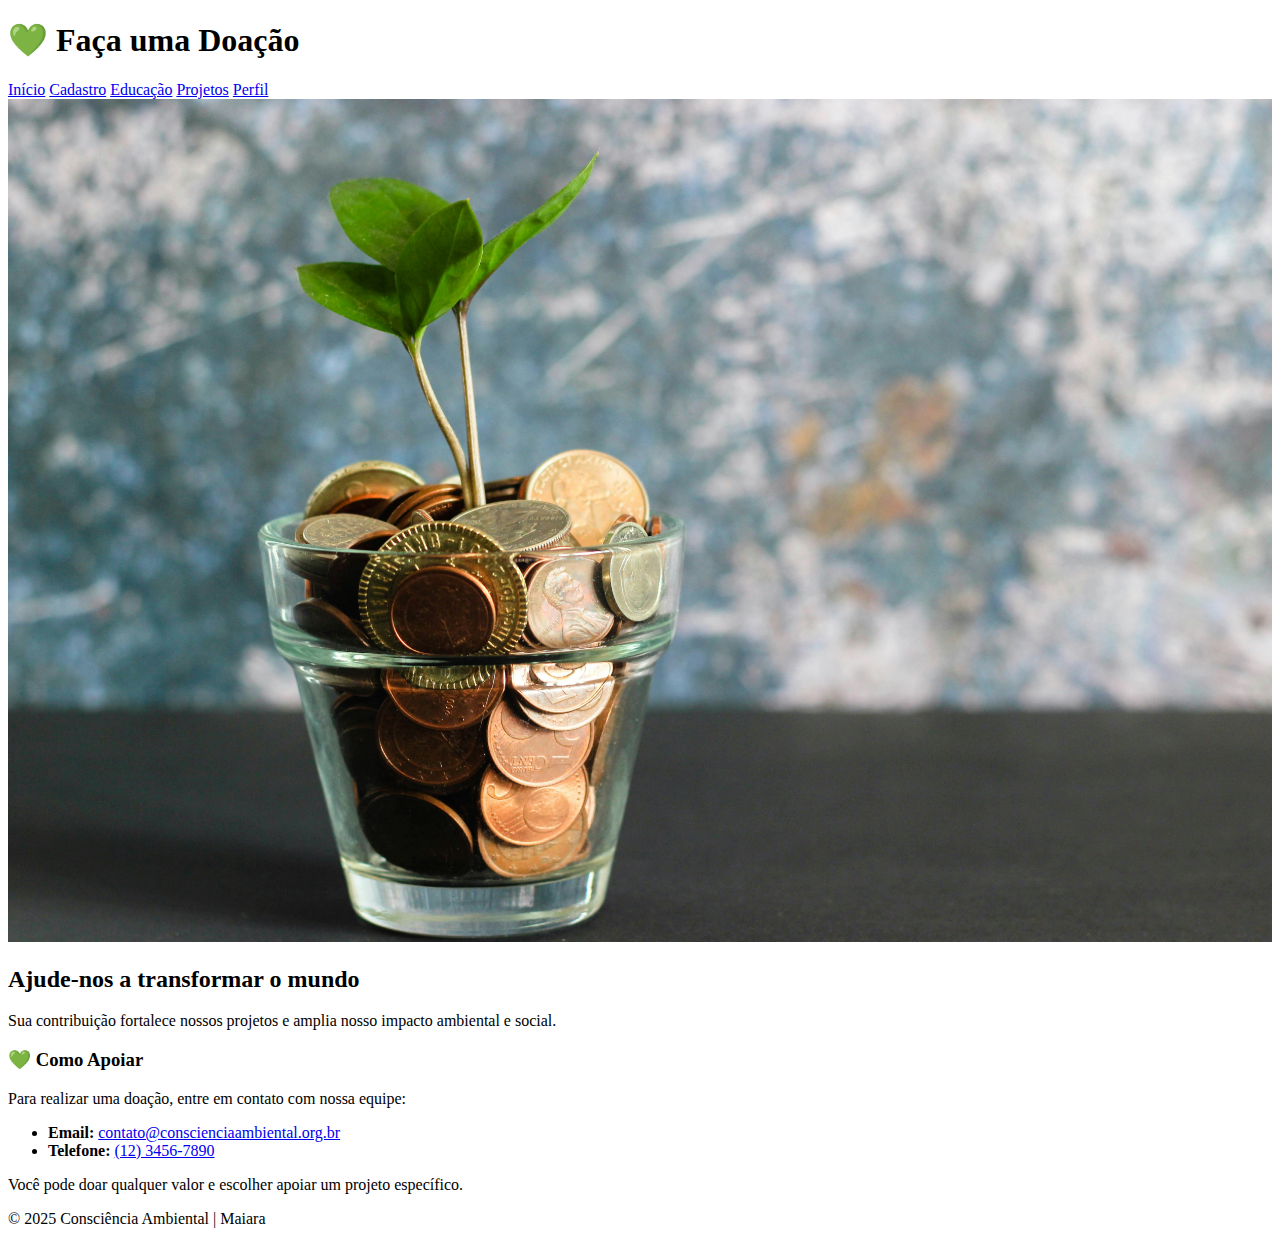
<file: apoiador.html>
<!DOCTYPE html>
<html lang="pt-br">
<head>
  <meta charset="UTF-8">
  <meta name="viewport" content="width=device-width, initial-scale=1.0">
  <title>Apoiador - Consciência Ambiental</title>
  <script src="script.js" defer></script>
  <link rel="stylesheet" href="style.css">
</head>
<body>
  <header>
    <h1>💚 Faça uma Doação</h1>
    <nav>
      <a href="index.html">Início</a>
      <a href="cadastro.html">Cadastro</a>
      <a href="educacao.html">Educação</a>
      <a href="projetos.html">Projetos</a>
      <a href="perfil.html">Perfil</a>
    </nav>
  </header>

  <!-- Imagem de destaque responsiva -->
  <img src="imagens/apoiador.png" alt="imagemapoiador" style="width: 100%; height: auto;">

  <main>
    <section class="intro">
      <h2>Ajude-nos a transformar o mundo</h2>
      <p>Sua contribuição fortalece nossos projetos e amplia nosso impacto ambiental e social.</p>
    </section>

    <section class="cards">
      <div class="card">
        <h3>💚 Como Apoiar</h3>
        <p>Para realizar uma doação, entre em contato com nossa equipe:</p>
        <ul class="contato-lista">
          <li><strong>Email:</strong> <a href="mailto:contato@conscienciaambiental.org.br">contato@conscienciaambiental.org.br</a></li>
          <li><strong>Telefone:</strong> <a href="tel:+551234567890">(12) 3456-7890</a></li>
        </ul>
        <p>Você pode doar qualquer valor e escolher apoiar um projeto específico.</p>
      </div>
    </section>
  </main>

  <footer>
    <p>&copy; 2025 Consciência Ambiental | Maiara</p>
  </footer>
</body>
</html>
</file>
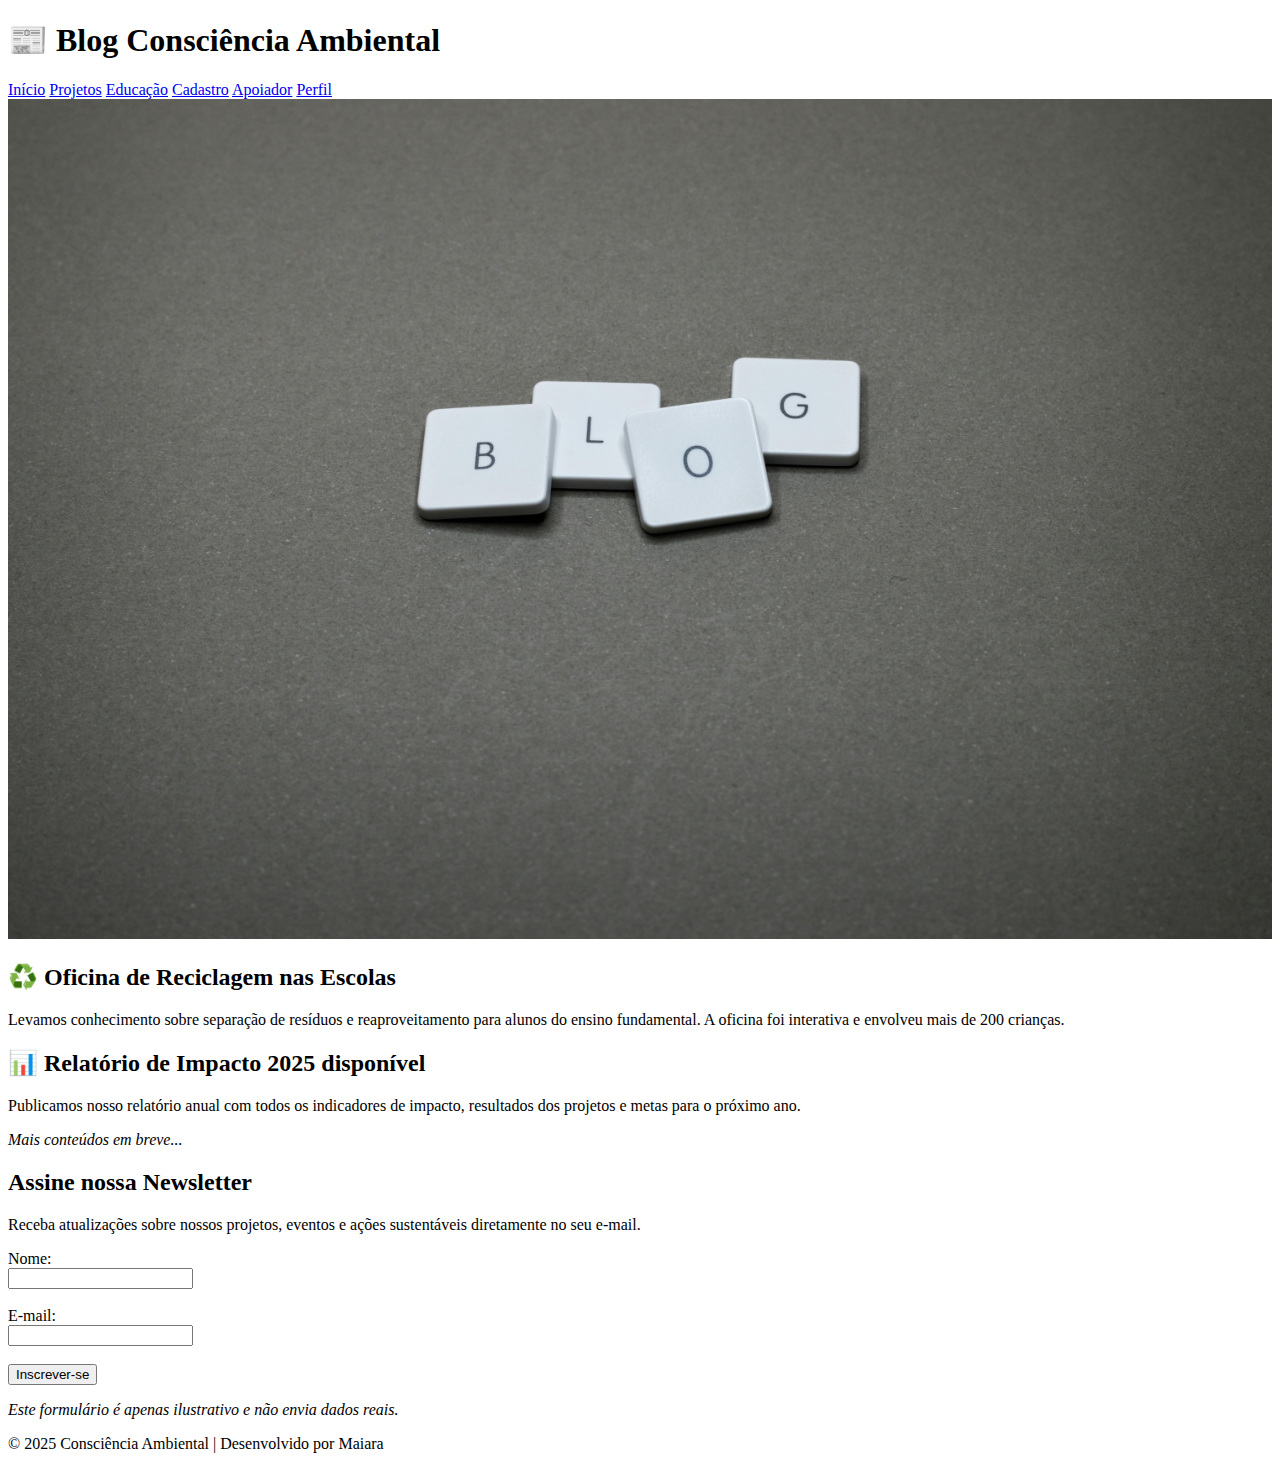
<file: blog.html>
<!DOCTYPE html>
<html lang="pt-br">
<head>
  <meta charset="UTF-8">
  <meta name="viewport" content="width=device-width, initial-scale=1.0">
  <title>Blog - Consciência Ambiental</title>
<body>
  <header>
    <h1>📰 Blog Consciência Ambiental</h1>
    <nav>
      <a href="index.html">Início</a>
      <a href="projetos.html">Projetos</a>
      <a href="educacao.html">Educação</a>
      <a href="cadastro.html">Cadastro</a>
      <a href="apoiador.html">Apoiador</a>
      <a href="perfil.html">Perfil</a>
    </nav>
  </header>
<img src="imagens/blog.png" alt="imagemBlog" style="width: 100%; height: auto;">
  <main>

    <div class="post">
      <h2>♻️ Oficina de Reciclagem nas Escolas</h2>
      <p>Levamos conhecimento sobre separação de resíduos e reaproveitamento para alunos do ensino fundamental. A oficina foi interativa e envolveu mais de 200 crianças.</p>
    </div>

    <div class="post">
      <h2>📊 Relatório de Impacto 2025 disponível</h2>
      <p>Publicamos nosso relatório anual com todos os indicadores de impacto, resultados dos projetos e metas para o próximo ano.</p>
    </div>
      <p><em>Mais conteúdos em breve...</em></p>
    </section>

    <section>
      <h2>Assine nossa Newsletter</h2>
      <p>Receba atualizações sobre nossos projetos, eventos e ações sustentáveis diretamente no seu e-mail.</p>
      <form>
        <label for="nome">Nome:</label><br>
        <input type="text" id="nome" name="nome"><br><br>

        <label for="email">E-mail:</label><br>
        <input type="email" id="email" name="email"><br><br>

        <input type="submit" value="Inscrever-se">
      </form>
      <p><em>Este formulário é apenas ilustrativo e não envia dados reais.</em></p>
    </section>
  </main>

  <footer>
    <p>&copy; 2025 Consciência Ambiental | Desenvolvido por Maiara</p>
  </footer>
</body>
</html>
</file>
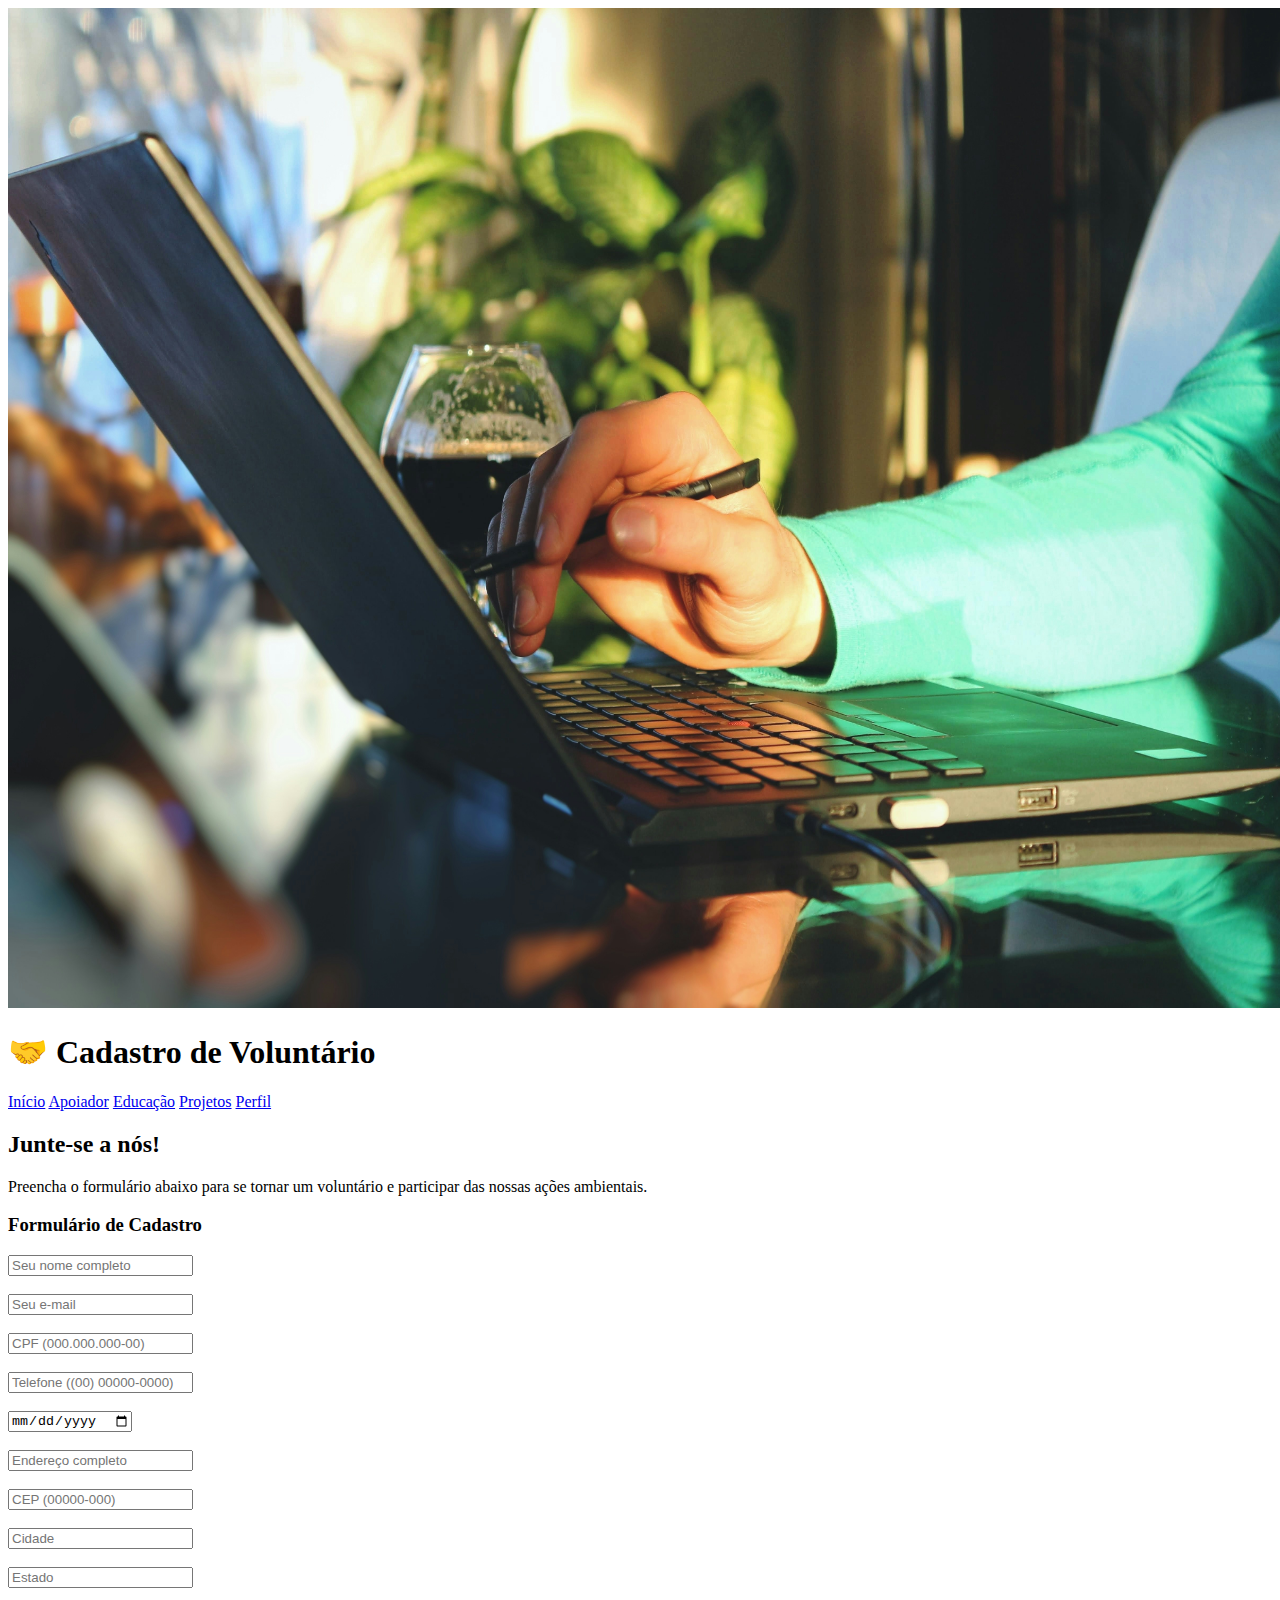
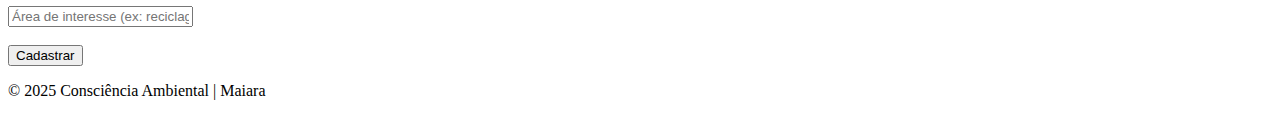
<file: cadastro.html>
<!DOCTYPE html>
<html lang="pt-br">
<head>
  <meta charset="UTF-8">
  <title>Cadastro - Consciência Ambiental</title>
  <script src="script.js" defer></script>
  <img src="imagens/cadastro.png" alt="imagemcadastro" width="1300" height="1000">

</head>
<body>
  <header>
    <h1>🤝 Cadastro de Voluntário</h1>
    <nav>
      <a href="index.html">Início</a>
      <a href="apoiador.html">Apoiador</a>
      <a href="educacao.html">Educação</a>
      <a href="projetos.html">Projetos</a>
      <a href="perfil.html">Perfil</a>
    </nav>
  </header>

  <main>
    <section class="intro">
      <h2>Junte-se a nós!</h2>
      <p>Preencha o formulário abaixo para se tornar um voluntário e participar das nossas ações ambientais.</p>
    </section>

    <section class="cards">
      <div class="card">
        <h3>Formulário de Cadastro</h3>
        <form onsubmit="enviarCadastro(event)">
          <input type="text" id="nome" placeholder="Seu nome completo" required><br><br>
          <input type="email" id="email" placeholder="Seu e-mail" required><br><br>
          <input type="text" id="cpf" placeholder="CPF (000.000.000-00)" maxlength="14" required><br><br>
          <input type="text" id="telefone" placeholder="Telefone ((00) 00000-0000)" maxlength="15" required><br><br>
          <input type="date" id="nascimento" required><br><br>
          <input type="text" id="endereco" placeholder="Endereço completo" required><br><br>
          <input type="text" id="cep" placeholder="CEP (00000-000)" maxlength="9" required><br><br>
          <input type="text" id="cidade" placeholder="Cidade" required><br><br>
          <input type="text" id="estado" placeholder="Estado" required><br><br>
          <input type="text" id="interesse" placeholder="Área de interesse (ex: reciclagem)" required><br><br>
          <button type="submit">Cadastrar</button>
        </form>
      </div>
    </section>
  </main>

  <footer>
    <p>&copy; 2025 Consciência Ambiental | Maiara</p>
  </footer>
</body>
</file>
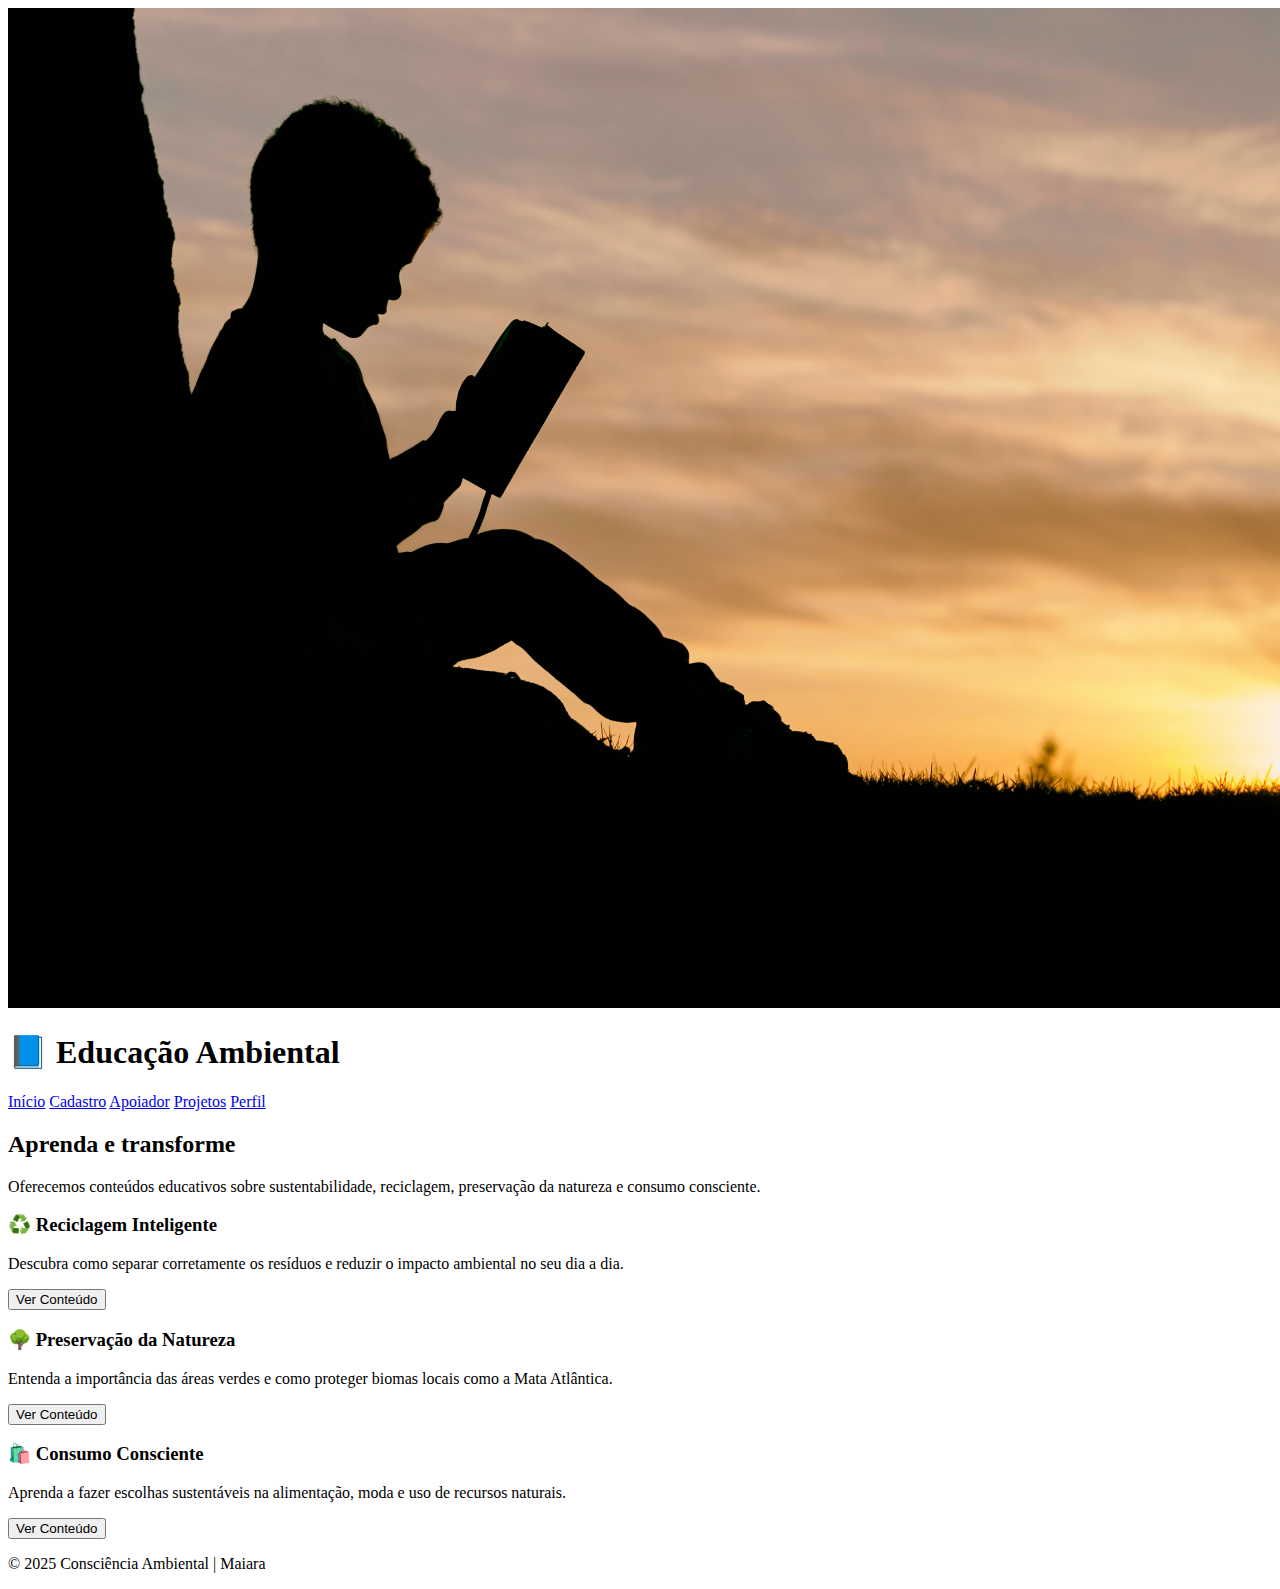
<file: educacao.html>
<!DOCTYPE html>
<html lang="pt-br">
<head>
  <meta charset="UTF-8">
  <title>Educação Ambiental - Consciência Ambiental</title>
  <script src="script.js" defer></script>
  <img src="imagens/educacao.png" alt="imagemeducacao" width="1300" height="1000">
  <link rel="stylesheet" href="style.css">
</head>
<body>
  <header>
    <h1>📘 Educação Ambiental</h1>
    <nav>
      <a href="index.html">Início</a>
      <a href="cadastro.html">Cadastro</a>
      <a href="apoiador.html">Apoiador</a>
      <a href="projetos.html">Projetos</a>
      <a href="perfil.html">Perfil</a>
    </nav>
  </header>

  <main>
    <section class="intro">
      <h2>Aprenda e transforme</h2>
      <p>Oferecemos conteúdos educativos sobre sustentabilidade, reciclagem, preservação da natureza e consumo consciente.</p>
    </section>

    <section class="cards">
      <div class="card">
        <h3>♻️ Reciclagem Inteligente</h3>
        <p>Descubra como separar corretamente os resíduos e reduzir o impacto ambiental no seu dia a dia.</p>
        <button onclick="alert('Em breve: curso interativo sobre reciclagem.')">Ver Conteúdo</button>
      </div>

      <div class="card">
        <h3>🌳 Preservação da Natureza</h3>
        <p>Entenda a importância das áreas verdes e como proteger biomas locais como a Mata Atlântica.</p>
        <button onclick="alert('Em breve: guia de preservação ambiental.')">Ver Conteúdo</button>
      </div>

      <div class="card">
        <h3>🛍️ Consumo Consciente</h3>
        <p>Aprenda a fazer escolhas sustentáveis na alimentação, moda e uso de recursos naturais.</p>
        <button onclick="alert('Em breve: dicas práticas de consumo consciente.')">Ver Conteúdo</button>
      </div>
    </section>
  </main>

  <footer>
    <p>&copy; 2025 Consciência Ambiental | Maiara </p>
  </footer>
</body>
</html>
</file>
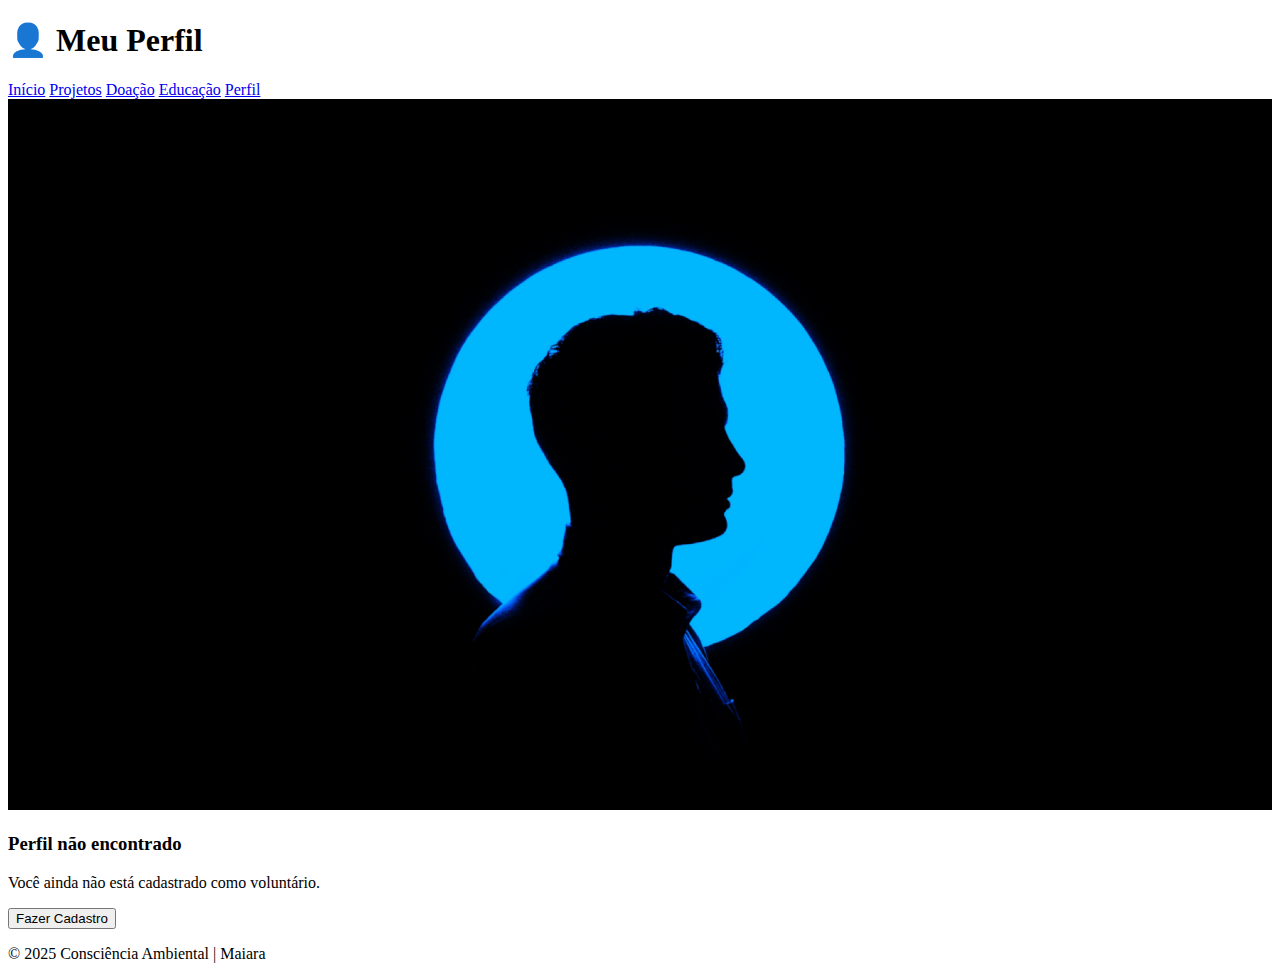
<file: perfil.html>
<!DOCTYPE html>
<html lang="pt-br">
<head>
  <meta charset="UTF-8">
  <meta name="viewport" content="width=device-width, initial-scale=1.0">
  <title>Meu Perfil - Consciência Ambiental</title>
  <script src="script.js" defer></script>
  <link rel="stylesheet" href="style.css">
</head>
<body>
  <header>
    <h1>👤 Meu Perfil</h1>
    <nav>
      <a href="index.html">Início</a>
      <a href="projetos.html">Projetos</a>
      <a href="apoiador.html">Doação</a>
      <a href="educacao.html">Educação</a>
      <a href="perfil.html">Perfil</a>
    </nav>
  </header>

  <!-- Imagem de destaque responsiva -->
  <img src="imagens/perfil.png" alt="imagemperfil" style="width: 100%; height: auto;">

  <main>
    <section class="cards">
      <!-- Dados do perfil -->
      <div class="card" id="perfilCard" style="display: none;">
        <h3>Seus Dados</h3>
        <p><strong>Nome:</strong> <span id="perfilNome"></span></p>
        <p><strong>Email:</strong> <span id="perfilEmail"></span></p>
        <p><strong>CPF:</strong> <span id="perfilCPF"></span></p>
        <p><strong>Telefone:</strong> <span id="perfilTelefone"></span></p>
        <p><strong>Data de Nascimento:</strong> <span id="perfilNascimento"></span></p>
        <p><strong>Endereço:</strong> <span id="perfilEndereco"></span></p>
        <p><strong>CEP:</strong> <span id="perfilCEP"></span></p>
        <p><strong>Cidade:</strong> <span id="perfilCidade"></span></p>
        <p><strong>Estado:</strong> <span id="perfilEstado"></span></p>
        <p><strong>Área de Interesse:</strong> <span id="perfilInteresse"></span></p>
        <button onclick="sairPerfil()">Sair</button>
      </div>

      <!-- Mensagem de não cadastrado -->
      <div class="card" id="mensagemCard" style="display: none;">
        <h3>Perfil não encontrado</h3>
        <p>Você ainda não está cadastrado como voluntário.</p>
        <a href="cadastro.html"><button>Fazer Cadastro</button></a>
      </div>
    </section>
  </main>

  <footer>
    <p>&copy; 2025 Consciência Ambiental | Maiara</p>
  </footer>

  <script src="script.js"></script>
  <script>
    document.addEventListener("DOMContentLoaded", carregarPerfil);
  </script>
</body>
</html>
</file>
<file: style.css>

</file>
